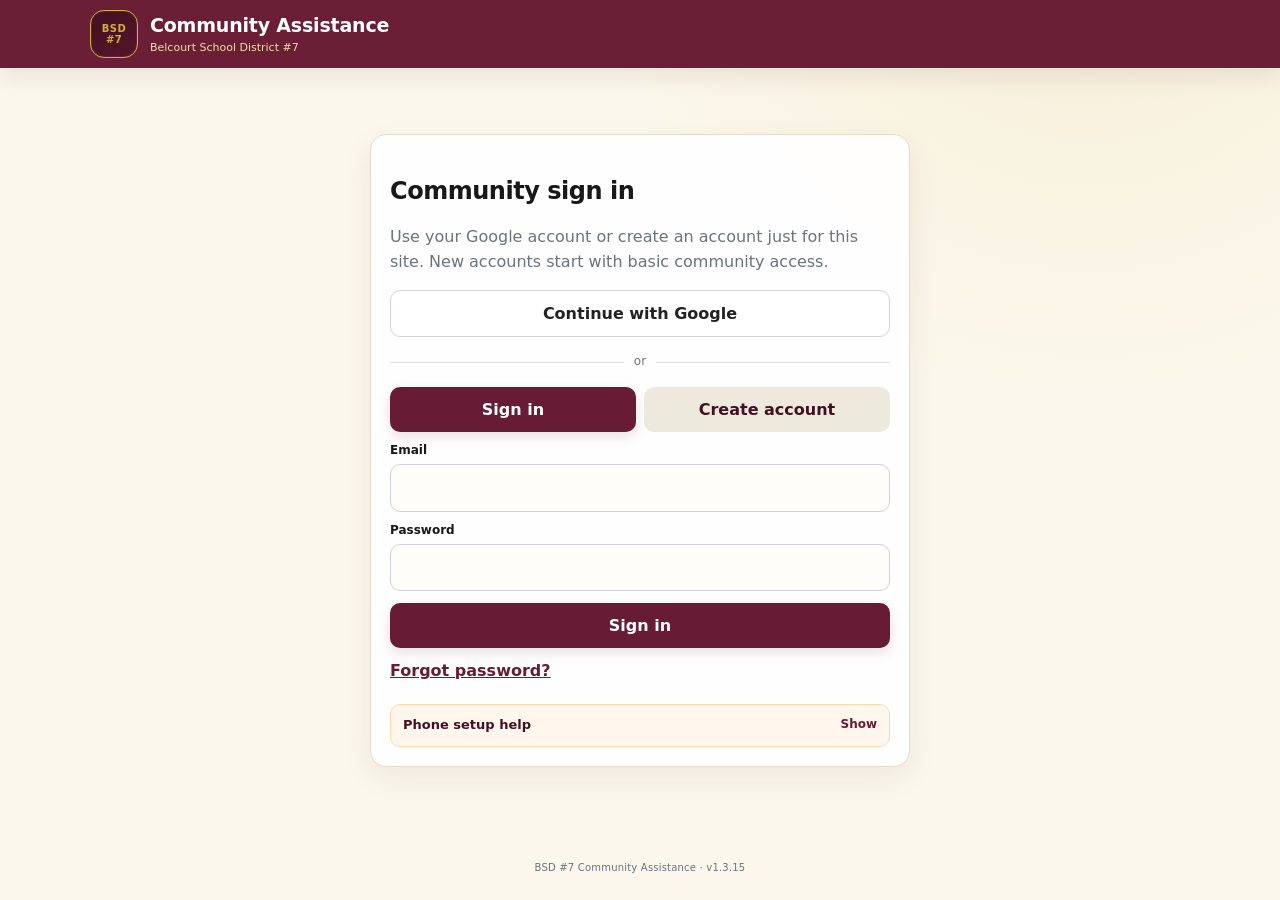
<file: index.html>
<!doctype html>
<html lang="en">
<head>
  <meta charset="utf-8">
  <meta name="viewport" content="width=device-width,initial-scale=1,viewport-fit=cover">
  <meta name="theme-color" content="#681b34">
  <meta name="apple-mobile-web-app-capable" content="yes">
  <meta name="apple-mobile-web-app-status-bar-style" content="default">
  <meta name="apple-mobile-web-app-title" content="BSD7 Assist">
  <link rel="manifest" href="manifest.json">
  <link rel="icon" href="icons/app-192.svg" type="image/svg+xml">
  <link rel="apple-touch-icon" href="icons/apple-touch-icon.svg">
  <link rel="stylesheet" href="install-ui.css">
  <title>BSD #7 Community Assistance</title>
  <style>
    :root{--m:#681b34;--md:#431021;--g:#d4af37;--cream:#fbf7ec;--paper:#fffdfa;--ink:#18181b;--mut:#6b7280;--line:#e8dcc5;--ok:#166534;--bad:#b42318;--shadow:0 10px 30px rgba(67,16,33,.07)}*{box-sizing:border-box;-webkit-tap-highlight-color:transparent}html{min-height:100%;background:var(--cream);-webkit-text-size-adjust:100%;touch-action:pan-x pan-y}body{margin:0;min-height:100dvh;background:radial-gradient(circle at 85% -10%,rgba(212,175,55,.12),transparent 34%),var(--cream);font-family:system-ui,-apple-system,BlinkMacSystemFont,"Segoe UI",sans-serif;color:var(--ink);line-height:1.45;overflow-x:hidden}header{position:sticky;top:0;z-index:5;background:rgba(104,27,52,.98);color:#fff;padding:calc(10px + env(safe-area-inset-top)) max(14px,env(safe-area-inset-right)) 10px max(14px,env(safe-area-inset-left));box-shadow:0 1px 0 #ffffff20,0 8px 24px #43102118;backdrop-filter:blur(10px)}.head{width:min(100%,1100px);margin:auto;display:flex;align-items:center;gap:12px;min-width:0}.mark{width:48px;height:48px;flex:0 0 48px;border:1.5px solid var(--g);border-radius:14px;display:grid;place-items:center;color:var(--g);font-weight:900;font-size:10px;line-height:1.1;letter-spacing:.04em;text-align:center;background:linear-gradient(145deg,var(--md),#55152a);box-shadow:inset 0 0 0 1px #ffffff12}h1{font-size:clamp(16px,2.5vw,19px);margin:0;letter-spacing:-.01em}.sub{font-size:11px;color:#f3dda1}.who{margin-left:auto;text-align:right;font-size:12px;min-width:0;max-width:42%}.who>div{overflow:hidden;text-overflow:ellipsis;white-space:nowrap}.role{color:var(--g);font-weight:850;text-transform:uppercase;letter-spacing:.08em;font-size:.72em}main{width:min(100%,1100px);margin:auto;padding:clamp(12px,2.5vw,24px) max(12px,env(safe-area-inset-right)) 54px max(12px,env(safe-area-inset-left))}.hero{position:relative;overflow:hidden;background:linear-gradient(135deg,var(--md),#681b34 72%,#7a2440);color:#fff;padding:clamp(20px,4vw,32px);border-radius:clamp(16px,2vw,22px);margin-bottom:14px;box-shadow:0 14px 35px rgba(67,16,33,.17)}.hero:after{content:"";position:absolute;width:210px;height:210px;right:-75px;top:-105px;border:1px solid #d4af3740;border-radius:50%;box-shadow:0 0 0 28px #d4af370d,0 0 0 58px #d4af3708;pointer-events:none}.hero>*{position:relative;z-index:1}.hero h2{max-width:760px;font-size:clamp(24px,5vw,36px);line-height:1.08;letter-spacing:-.03em;margin:7px 0}.hero p{color:#f5e8ed;line-height:1.55;max-width:760px}.card{background:rgba(255,255,255,.94);border:1px solid var(--line);border-radius:16px;padding:clamp(15px,2.4vw,19px);margin-bottom:12px;min-width:0;box-shadow:var(--shadow)}.card h3{margin:2px 0 10px;color:var(--md);line-height:1.25}.mut{color:var(--mut);line-height:1.55}.grid{display:grid;grid-template-columns:repeat(2,minmax(0,1fr));gap:12px}.row{display:flex;gap:9px;align-items:center;flex-wrap:wrap}.between{justify-content:space-between}.hidden{display:none!important}button{font:inherit;border:0;border-radius:10px;padding:11px 14px;min-height:44px;font-weight:800;cursor:pointer;touch-action:manipulation;transition:transform .16s ease,box-shadow .16s ease,background-color .16s ease,opacity .16s ease}.gold{background:var(--g);color:var(--md);box-shadow:0 5px 14px #24100726}.maroon{background:var(--m);color:#fff;box-shadow:0 5px 14px #4310211f}.ghost{background:#eee9dd;color:var(--md)}.danger{background:#fee2e2;color:#991b1b}.full{width:100%}button:hover:not(:disabled){filter:brightness(.98);box-shadow:0 7px 18px #43102124}button:active:not(:disabled){transform:translateY(1px)}button:disabled{cursor:not-allowed;opacity:.55;box-shadow:none}button:focus-visible,input:focus-visible,textarea:focus-visible,select:focus-visible,a:focus-visible{outline:3px solid rgba(212,175,55,.72);outline-offset:2px}input,textarea,select{width:100%;padding:11px 12px;min-height:44px;border:1px solid #cfd2d8;border-radius:10px;font:inherit;background:var(--paper);color:var(--ink);max-width:100%;transition:border-color .16s ease,box-shadow .16s ease}input:hover,textarea:hover,select:hover{border-color:#aeb3bb}textarea{min-height:110px;resize:vertical}label{display:block;font-weight:750;font-size:12px;margin:10px 0 5px}.alert{border-left:4px solid var(--m);overflow-wrap:anywhere}.alert img{display:block;width:auto;height:auto;object-fit:cover;background:#f3eee4}.alert p{line-height:1.55}.status{font-size:10px;font-weight:900;text-transform:uppercase;letter-spacing:.04em;padding:4px 8px;border-radius:999px;background:#eee}.active{background:#dcfce7;color:#166534}.pending{background:#fef3c7;color:#92400e}.closed{background:#e5e7eb;color:#374151}.auth{max-width:540px;margin:clamp(16px,5vw,36px) auto}.auth>h2{margin-bottom:4px;letter-spacing:-.02em}.google{background:#fff;border:1px solid #d1d5db;color:#222;box-shadow:none}.notice{padding:11px 12px;border-radius:10px;background:#fff7ed;color:#9a3412;font-size:12px;border:1px solid #fed7aa}.setup-help{font-size:13px}.setup-help summary{cursor:pointer;font-weight:900;color:var(--md);list-style:none}.setup-help summary::-webkit-details-marker{display:none}.setup-help summary:after{content:"Show";float:right;color:var(--m);font-size:12px}.setup-help[open] summary:after{content:"Hide"}.setup-help ol{margin:10px 0 0;padding-left:20px}.setup-help li{margin:6px 0}.setup-help strong{color:var(--md)}.tabs{display:flex;gap:8px;margin-bottom:14px;overflow-x:auto;padding:2px;scrollbar-width:none}.tabs::-webkit-scrollbar{display:none}.tabs button{white-space:nowrap}.tabs button.on{background:var(--m);color:#fff;box-shadow:0 5px 14px #4310211f}.view-enter{animation:view-in .18s ease-out}@keyframes view-in{from{opacity:.35;transform:translateY(4px)}to{opacity:1;transform:none}}.auth-tabs{display:grid;grid-template-columns:1fr 1fr;gap:8px;margin:16px 0 8px}.divider{display:flex;align-items:center;gap:10px;color:var(--mut);font-size:12px;margin:16px 0}.divider:before,.divider:after{content:"";height:1px;background:#ddd;flex:1}.linkbtn{background:transparent;color:var(--m);padding:6px 0;text-decoration:underline;box-shadow:none}.version-footer{text-align:center;color:var(--mut);font-size:10px;padding:4px max(12px,env(safe-area-inset-right)) calc(18px + env(safe-area-inset-bottom)) max(12px,env(safe-area-inset-left));letter-spacing:.02em}.notify-status{align-self:center;color:#f5e8ed;font-size:11px}.notify-on{box-shadow:inset 0 0 0 1px #d4af3799}.directory-head{align-items:flex-start}.directory-count{font-size:12px;font-weight:800;color:var(--m);background:#f5ead0;border-radius:999px;padding:5px 9px}.directory-tools{display:grid;grid-template-columns:minmax(180px,2fr) minmax(130px,1fr) minmax(130px,1fr);gap:8px;margin:14px 0}.directory-tools label{margin:0}.directory-tools span{display:block;margin-bottom:5px}.user-row{padding:14px 0;border-top:1px solid #eee}.user-info{min-width:180px;flex:1}.user-meta{display:block;color:var(--mut);font-size:11px;margin-top:4px}.user-state{display:inline-block;margin-top:5px;font-size:10px;font-weight:900;text-transform:uppercase;padding:3px 7px;border-radius:999px;background:#dcfce7;color:#166534}.user-state.revoked{background:#fee2e2;color:#991b1b}.user-state.pending{background:#fef3c7;color:#92400e}.user-actions{justify-content:flex-end}.user-actions select{width:auto;min-width:116px}.directory-footer{display:flex;justify-content:center;padding-top:12px;border-top:1px solid #eee}.directory-empty{text-align:center;color:var(--mut);padding:22px 8px}@media(prefers-reduced-motion:reduce){*,*:before,*:after{scroll-behavior:auto!important;transition:none!important;animation:none!important}}@media(min-width:900px){#feed #alerts{display:grid;grid-template-columns:repeat(2,minmax(0,1fr));gap:14px}#feed #alerts>.card{margin-bottom:0}.auth{margin-top:42px}}@media(max-width:680px){main{padding-top:12px}.grid{grid-template-columns:1fr}.hero .row>button{flex:1 1 140px}.notify-status{flex-basis:100%}.who{max-width:38%}.who .email{display:none}.card{border-radius:14px}.tabs button{flex:1}.auth-tabs{gap:6px}input,textarea,select{font-size:16px}.directory-tools{grid-template-columns:1fr}.user-row{align-items:flex-start}.user-actions{width:100%;justify-content:flex-start}.user-actions select{flex:1}}@media(max-width:420px){header{padding-left:max(10px,env(safe-area-inset-left));padding-right:max(10px,env(safe-area-inset-right))}.mark{width:42px;height:42px;flex-basis:42px;border-radius:12px}.sub{font-size:10px}.who{font-size:11px}.hero{padding:19px}.hero h2{font-size:25px}}
  </style>
</head>
<body>
<header><div class="head"><div class="mark">BSD<br>#7</div><div><h1>Community Assistance</h1><div class="sub">Belcourt School District #7</div></div><div class="who hidden" id="who"><div id="who-name"></div><div class="email" id="who-email"></div><div class="role" id="who-role"></div></div></div></header>
<main>
  <section id="auth" class="auth card">
    <h2>Community sign in</h2>
    <p class="mut">Use your Google account or create an account just for this site. New accounts start with basic community access.</p>
    <button id="google" class="google full">Continue with Google</button>
    <div class="divider">or</div>
    <div class="auth-tabs"><button id="auth-login-tab" class="maroon">Sign in</button><button id="auth-signup-tab" class="ghost">Create account</button></div>
    <form id="login-form">
      <label for="login-email">Email</label><input id="login-email" name="email" type="email" autocomplete="email" required>
      <label for="login-password">Password</label><input id="login-password" name="password" type="password" autocomplete="current-password" required>
      <button class="maroon full" style="margin-top:12px">Sign in</button>
      <button id="forgot-password" type="button" class="linkbtn">Forgot password?</button>
    </form>
    <form id="signup-form" class="hidden">
      <label for="signup-name">Full name</label><input id="signup-name" name="full_name" autocomplete="name" required minlength="2">
      <label for="signup-email">Email</label><input id="signup-email" name="email" type="email" autocomplete="email" required>
      <label for="signup-password">Password</label><input id="signup-password" name="password" type="password" autocomplete="new-password" required minlength="10">
      <p class="mut" style="font-size:12px">Use at least 10 characters.</p>
      <button class="maroon full" type="submit">Create account</button>
    </form>
    <div id="auth-note" class="notice hidden" style="margin-top:12px"></div>
    <details class="setup-help notice" style="margin-top:12px">
      <summary>Phone setup help</summary>
      <ol>
        <li>Open the latest app link in <strong>Safari</strong> on iPhone.</li>
        <li>Tap <strong>Share</strong>, then <strong>Add to Home Screen</strong>.</li>
        <li>Keep <strong>Open as Web App</strong> turned on so it opens like an app.</li>
        <li>Open the new icon, sign in, then tap <strong>Enable notifications</strong>.</li>
      </ol>
      <button class="ghost full" data-reset-app type="button" style="margin-top:10px">Reset this phone setup</button>
    </details>
  </section>
  <section id="access-state" class="auth card hidden" aria-live="polite">
    <div class="role">Account status</div>
    <h2 id="access-state-title">Awaiting administrator approval</h2>
    <p id="access-state-copy" class="mut"></p>
    <div id="decision-notify-wrap" class="hidden"><button id="decision-notify-toggle" class="maroon full" type="button">Notify me of the decision</button><p id="decision-notify-status" class="mut" aria-live="polite"></p></div>
    <button class="ghost full" type="button" onclick="location.reload()" style="margin-top:8px">Check status</button>
    <button id="access-signout" class="ghost full" type="button" style="margin-top:8px">Sign out</button>
  </section>
  <section id="app" class="hidden">
    <div class="hero"><div class="role">Community safety</div><h2>Verified information. Controlled publishing.</h2><p>Community members receive approved alerts. Authorized district staff create and approve requests before they become active.</p><div class="row"><button id="refresh" class="gold">Refresh alerts</button><button id="notify-toggle" class="ghost" type="button">Enable notifications</button><button id="notify-test" class="ghost" type="button">Test this phone</button><button id="signout" class="ghost">Sign out</button><span id="notify-status" class="notify-status" aria-live="polite"></span></div></div>
    <details class="setup-help card">
      <summary>Phone setup and upgrade help</summary>
      <ol>
        <li>If the app opens in Safari, delete the old Home Screen icon and add it again with <strong>Open as Web App</strong> turned on.</li>
        <li>If notifications say they are not allowed, open iPhone <strong>Settings</strong>, then <strong>Notifications</strong>, then allow notifications for <strong>BSD7 Assist</strong>.</li>
        <li>If BSD7 Assist is not listed there, remove the Home Screen icon, open the latest link in Safari, add it again, then tap <strong>Enable notifications</strong>.</li>
      </ol>
      <button class="ghost full" data-reset-app type="button" style="margin-top:10px">Reset this phone setup</button>
    </details>
    <div class="tabs" role="tablist" aria-label="Application sections"><button id="tab-feed" class="on" role="tab" aria-selected="true" aria-controls="feed">Alerts</button><button id="tab-create" class="hidden" role="tab" aria-selected="false" aria-controls="create" tabindex="-1">Create</button><button id="tab-admin" class="hidden" role="tab" aria-selected="false" aria-controls="admin" tabindex="-1">Admin</button></div>
    <section id="feed" role="tabpanel" aria-labelledby="tab-feed"><div id="alerts" aria-live="polite"></div></section>
    <section id="create" class="hidden card" role="tabpanel" aria-labelledby="tab-create" aria-hidden="true"><h3 id="create-title">Create assistance request</h3><p id="create-help" class="mut">Creator submissions stay pending until an approver or admin activates them.</p><form id="alert-form"><div class="grid"><div><label for="child-name">Child name</label><input id="child-name" name="child_name" autocomplete="off"></div><div><label for="child-age">Age</label><input id="child-age" name="age" inputmode="numeric" autocomplete="off"></div></div><label for="description">Description *</label><textarea id="description" name="description" required></textarea><label for="last-known">Last known location</label><input id="last-known" name="last_known" autocomplete="off"><label for="vehicle">Vehicle / identifying information</label><input id="vehicle" name="vehicle" autocomplete="off"><div class="grid"><div><label for="law-agency">Investigating agency *</label><input id="law-agency" name="law_agency" required autocomplete="organization"></div><div><label for="law-phone">Public tip/contact number *</label><input id="law-phone" name="law_phone" type="tel" inputmode="tel" required autocomplete="tel"></div></div><label for="case-number">Case number</label><input id="case-number" name="case_number" autocomplete="off"><label for="photo-file">Approved photo</label><input id="photo-file" name="photo_file" type="file" accept="image/*"><p class="mut" style="font-size:12px;margin-top:0">Upload only a photo approved for public release.</p><label for="photo-url">Photo URL</label><input id="photo-url" name="photo_url" type="url" inputmode="url" placeholder="Optional if you upload a photo"><button id="alert-submit" class="maroon full" type="submit" style="margin-top:12px">Submit for approval</button></form></section>
    <section id="admin" class="hidden" role="tabpanel" aria-labelledby="tab-admin" aria-hidden="true"><div id="pending"></div><div id="users"></div></section>
  </section>
</main>
<footer class="version-footer">BSD #7 Community Assistance · <span id="app-version">version loading…</span></footer>
<div id="install-card" class="install-card hidden" role="dialog" aria-live="polite" aria-label="Install app"><div class="row"><div class="install-copy"><h3 id="install-title">Install BSD #7 Assist</h3><p id="install-text"></p></div><button id="install-close" class="install-close" type="button" aria-label="Dismiss install suggestion">✕</button></div><div class="install-actions"><button id="install-action" class="maroon" type="button">Install app</button></div></div>
<div id="update" class="update hidden" role="status" aria-live="polite"><div class="row"><div class="update-copy"><span id="update-title" class="update-title">Update available</span><span id="update-detail" class="update-detail"></span></div><div class="row"><button id="update-go" class="maroon">Update now</button><button id="update-no" class="ghost">Later</button></div></div></div>
<script type="module" src="app-v1315.js"></script>
</body></html>
</file>
<file: install-ui.css>
html{overscroll-behavior:none}html.page-fit,html.page-fit body{overflow-y:hidden!important;overscroll-behavior:none}body{overscroll-behavior-y:none}.install-card{position:fixed;left:max(12px,env(safe-area-inset-left));right:max(12px,env(safe-area-inset-right));bottom:calc(12px + env(safe-area-inset-bottom));z-index:30;max-width:520px;margin:auto;background:#fff;border:1px solid #e8dcc5;border-radius:18px;padding:14px;box-shadow:0 18px 48px #43102133}.install-card .install-copy{min-width:0;flex:1}.install-card h3{margin:0 0 4px;color:#431021;font-size:15px}.install-card p{margin:0;color:#6b7280;font-size:12px;line-height:1.45}.install-card .install-actions{display:flex;gap:8px;align-items:center;margin-top:11px}.install-card .install-close{margin-left:auto;padding:7px 9px;background:transparent;color:#6b7280}.update{position:fixed;z-index:40;left:max(12px,env(safe-area-inset-left));right:max(12px,env(safe-area-inset-right));bottom:calc(12px + env(safe-area-inset-bottom));max-width:560px;margin:auto;background:#fff;color:#18181b;border:1px solid #e8dcc5;border-radius:18px;padding:13px 14px;box-shadow:0 18px 48px #43102133}.update-copy{min-width:0;flex:1}.update-title{display:block;color:#431021;font-size:13px;font-weight:900}.update-detail{display:block;color:#6b7280;font-size:11px;margin-top:2px}.update .row{align-items:center}.update button{padding:9px 12px}.update #update-no{display:none}.update-visible main{padding-bottom:calc(96px + env(safe-area-inset-bottom))}@media(max-width:680px){.install-card,.update{left:max(8px,env(safe-area-inset-left));right:max(8px,env(safe-area-inset-right));bottom:calc(8px + env(safe-area-inset-bottom));border-radius:16px}.install-card .install-actions{display:grid;grid-template-columns:1fr auto}.update>.row{display:grid;grid-template-columns:1fr auto}.update>.row>.row{justify-content:flex-end}}
</file>
